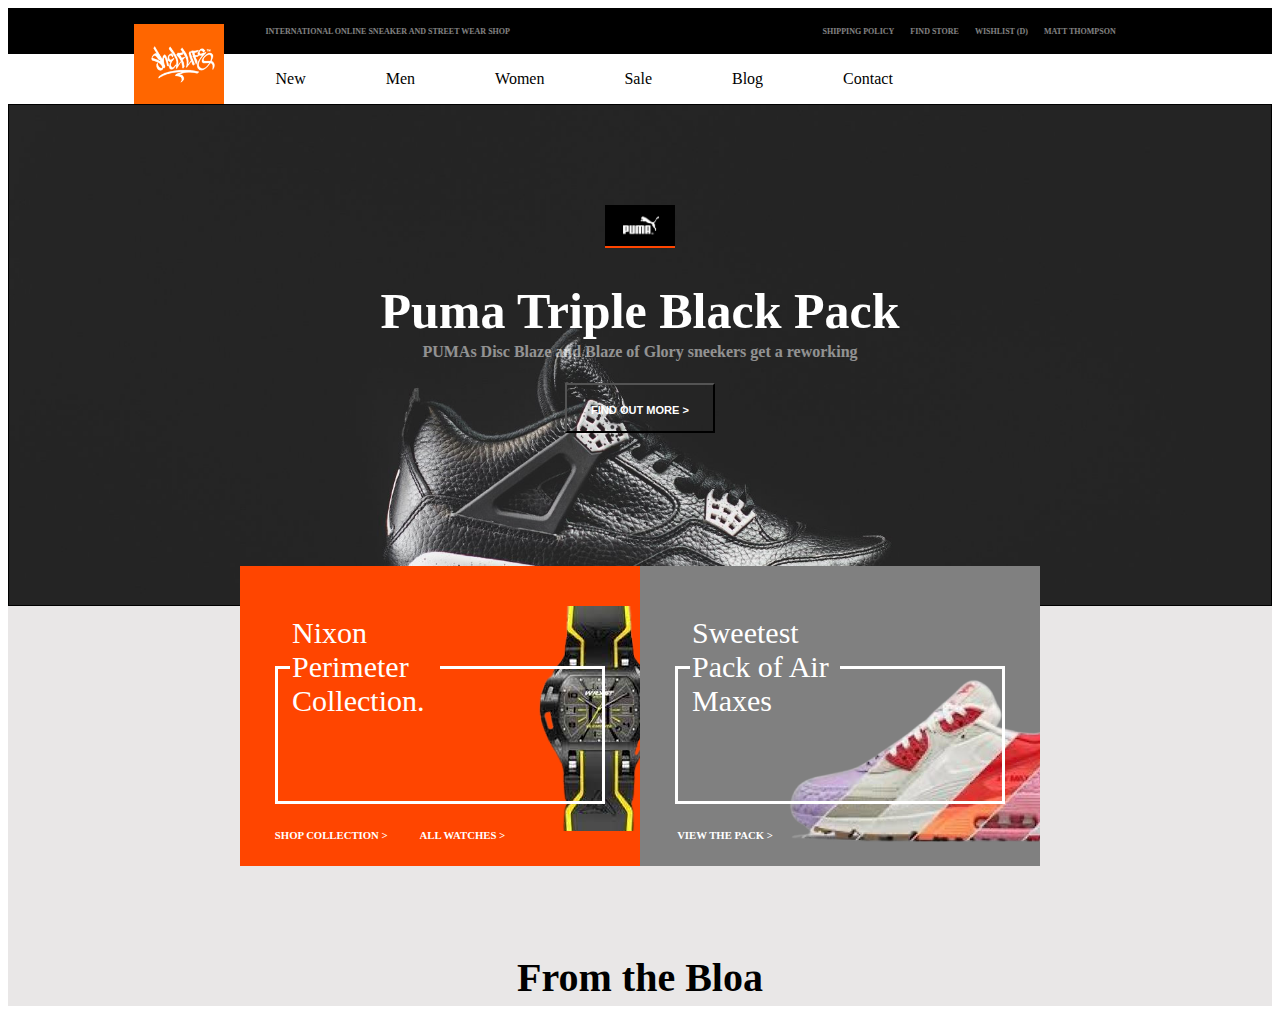
<file: index.html>
<!Doctype html>
<html lang="fr">
    <head>
        <meta charset="utf-8">
        <link href="style.css" rel="stylesheet">
        <link rel="stylesheet" href="https://cdnjs.cloudflare.com/ajax/libs/font-awesome/4.7.0/css/font-awesome.css">
        <title>CV</title>
    </head>
    <body>
        <section class="section1">
            <div class="classe1">
                <h6>INTERNATIONAL ONLINE SNEAKER AND STREET WEAR  SHOP</h6>
            </div>
            <div class="classe2">
                <h6>SHIPPING POLICY</h6>
                <h6>FIND STORE</h6>
                <h6>WISHLIST (D)</h6>
                <h6>MATT THOMPSON</h6>
            </div>
        </section>
        <section class="section2">
            <div class="photo">
                <!-- <img src="orange.png" alt="photo"> -->
            </div>
            <nav>
                <ul>
                    <li>New</li>
                    <li>Men</li>
                    <li>Women</li>
                    <li>Sale</li>
                    <li>Blog</li>
                    <li>Contact</li>
                </ul>
            </nav>
        
        </section>
        <section class="section3">
            <div class="logo">
                <img src="logo.png" alt="logo">
            </div>
            <h1>Puma Triple Black Pack</h1>
            <h4>PUMAs Disc Blaze  and Blaze of Glory sneekers get a reworking</h4>
            <button><h5>FIND OUT MORE ></h5></button>
        </section>
        <section class="section4">
           <div class="sousSection4"> 
                <div class="montre">
                    <fieldset>
                        <legend>Nixon Perimeter Collection.</legend>
                    </fieldset>
                    <div class="divh6">
                        <h6>SHOP COLLECTION ></h6>
                        <h6>ALL WATCHES ></h6>
                    </div>
                </div>
                <div class="chaussure">
                    <fieldset>
                        <legend>Sweetest Pack of Air Maxes</legend>
                    </fieldset>
                    <h6>VIEW THE PACK ></h6>
                </div>
            </div>
            <p>From the Bloa</p>
        </section>
    </body>
</html>
</file>
<file: style.css>
/* ------------------------------------SECTION1------------------------------------ */
.section1{
    display: flex;
    flex-direction: row;
    justify-content: space-around;
    background-color: black;
    color: white;
} 


.classe2{
    display: flex;
    flex-direction: row;
    gap: 1em;
}

.classe1{
    margin-left: 8%;
}

.section1 h6{
    opacity: 0.5;
    font-size: 8px;
} 

/* ------------------------------------SECTION2------------------------------------ */


nav ul{
    display: flex;
    flex-direction: row;
    gap: 5em;
    list-style: none;
    margin-left: 18%;
}

/* .photo img{
    width: 100px;
    margin-top: -200px;
} */
.photo{
    width: 90px;
    height: 80px;
    background-image: url(orange.png);
    background-size: cover;
    margin-top: -30px;
    margin-bottom: -50px;
    margin-left: 10%;
}

/* ------------------------------------SECTION3------------------------------------ */

.section3{
    display: flex;
    flex-direction: column;
    align-items: center;
    height: 500px;
    border: 1px solid black;
    background-image: url(fond.jpg);
    background-size: cover;
}

.logo img{
    width: 70px;
}

.logo{
    display: flex;
    justify-content: center;
    align-items: center;
    margin-top: 100px;
    border-bottom: 2px solid orangered;
    width: 70px;
}

.section3 h1{
    font-weight: bold;
    color: white;
    font-size: 50px;
}

.section3 h4{
    font-weight: bold;
    color: white;
    opacity: 0.5;
    margin-top: -30px;
}

.section3 button{
    height: 50px;
    width: 150px;
    font-weight: bold;
    text-align: center;
    background-color: transparent;
    color: white;
}
.section3 button h5{
    text-align: center;
}

/* ------------------------------------SECTION4------------------------------------ */

.section4{
    display: flex;
    flex-direction: column;
    gap: 3em;
    height: 400px;
    background-color: rgb(233, 231, 231);
}

.section4 p{
    font-size: 40px;
    font-weight: bold;
    text-align: center;
}

.sousSection4{
    display: flex;
    flex-direction: row;
    justify-content: center;
    margin-top: -40px;
}
.montre{
    display: flex;
    flex-direction: column;
    justify-content: center;
    align-items: center;
    width: 400px;
    height: 300px;
    background-color: orangered;
    background-image: url(montre2.png);
    background-repeat: no-repeat;
    background-position-y: 40px;
    background-position-x: 250px;
    color: white;

}

.divh6{
    display: flex;
    flex-direction: row;
    gap: 2em;
    color: white;
    margin-right: 100px;

}

fieldset{
    display: flex;
    width: 300px;
    height: 200px;
    border: 3px solid white;
    margin-top: 50px;
}
legend{
    margin-right: 150px;
    font-size: 30px;
}
.chaussure{
    display: flex;
    flex-direction: column;
    justify-content: center;
    align-items: center;
    width: 400px;
    height: 300px;
    background-color: gray;
    background-image: url(chaussure.png);
    background-size: 400px;
    background-repeat: no-repeat;
    background-position-y: 50px;
    background-position-x: 100px;
    color: white;
}

.chaussure h6{
    margin-right: 230px;
}

/* ------------------------------------RESPONSIVITE------------------------------------ */
@media screen and (max-width: 1000px) {

    /* ------------------------------------SECTION1------------------------------------ */

    .section1{
        display: flex;
        flex-direction: column;
        align-items: center;
    } 

    .classe1{
        display: flex;
        justify-content: center;
        margin-left: 0;
    }

    .classe2{
        display: flex;
        flex-direction: column;
        text-align: center;
    }

    .section1 h6{
        font-size: 30px;
    } 

/* ------------------------------------SECTION2------------------------------------ */

    .photo{
        width: 250px;
        height: 200px;
        margin-top: 60px;
        margin-bottom: 0px;
        margin-left: -60%;
    }
    .section2{
        display: flex;
        justify-content: center;
    }

    nav ul{
        display: flex;
        flex-direction: column;
        align-items: center;
        margin-left: 120%;
        font-size: 40px;
    }

    /* ------------------------------------SECTION3------------------------------------ */

    .section3{
        height: 700px;
    }

    .section3 h1{
        font-size: 70px;
    }
    
    .section3 h4{
        font-size: 30px;
    }
    
    .section3 button{
        height: 100px;
        width: 250px;
        font-size: 40px;
    }


    /* ------------------------------------SECTION4------------------------------------ */

    .sousSection4{
        display: flex;
        flex-direction: column;
        justify-content: center;
        margin-top: -40px;
    }

    .montre{
        width: 100%;
        height: 700px;
        background-size: 350px;
        background-position-y: 170px;
        background-position-x: 610px;
    }

    .chaussure{
        width: 100%;
        height: 700px;
        background-size: 700px;
        background-position-y: 130px;
        background-position-x: 270px;
    }

    fieldset{
        width: 700px;
        height: 400px;
    }
    legend{
        margin-right: 220px;
        font-size: 50px;
    }

    .divh6{
        font-size: 40px;
    }

    .chaussure h6{
        font-size: 30px;
        margin-right: 450px;
    }

    .section4 p{
        font-size: 60px;
    }
}
</file>
